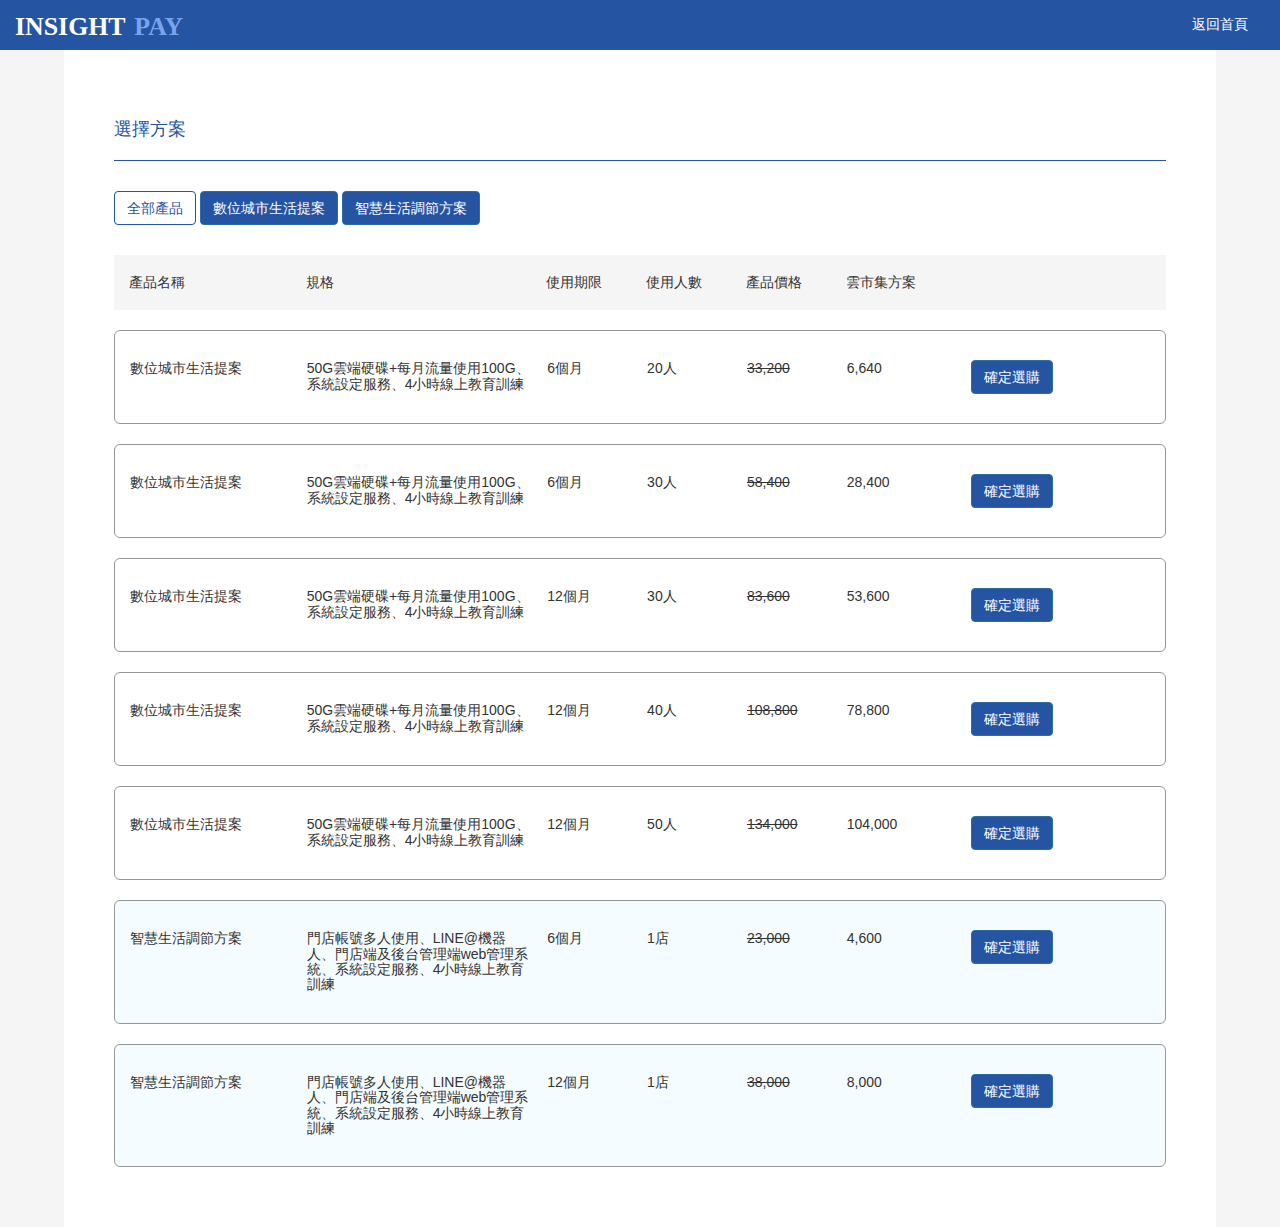
<file: list-1.html>
<!DOCTYPE html> 
<html lang="en">   
 <head>     
  <meta charset="utf-8">     
  <meta http-equiv="X-UA-Compatible" content="IE=edge">     
  <meta name="viewport" content="width=device-width, initial-scale=1">     
  <title>線上結帳</title>     
  <link href="css/bootstrap.min.css" rel="stylesheet">     
  <!--[if lt IE 9]>       
  <script src="https://oss.maxcdn.com/html5shiv/3.7.2/html5shiv.min.js"></script>       
  <script src="https://oss.maxcdn.com/respond/1.4.2/respond.min.js"></script>     
  <![endif]-->   

<style>

.border1{
  border-radius:6px;
  padding:20px 0px;
  margin:20px 0;
  border-width:1px;
  border-style:solid;
  border-color:#979797;
  height:;"
}

.border1 :hover{

}

</style>

 </head>   

 <body style="background-color: #f5f5f5;font-family: sans-serif;font-weight: 200;">     
  
  <nav class="navbar navbar-default" style="position: fixed;width: 100%;z-index: 10;background-color:#2554A3 ;border-radius: 0;border: 0;">

      <ui>
        <a class="navbar-brand" href="list-1.html"><img src="img/logo_LOGO_pay.svg" style="position:absolute;width: 176px;top:8px;"></a>
      </ui>
  
      <ul class="nav" style="position:absolute;right:20px;top:8px">
        <a class="btn btn-primary" href="index.html" role="button" style="background-color: #2554A3;border: none;">返回首頁</a>
      </ul>
  </nav>



      <div class="container" style="background-color: #ffffff;background-size: auto;padding:40px 50px;width: 90%;">

        <div style="color:#2554A3;margin-top: 80px;">
          <h4>選擇方案</h4>
          <hr style="border-color:#2554A3;"></hr>
        </div>

        <div class="hidden-xs hidden-sm" style="margin:30px 0;">
        <button class="btn btn-primary" style="color:#2554A3;background-color: white; border-color: #2554A3;" onclick="location.href='list-1.html'">全部產品</button>
        <button class="btn btn-primary" style="background-color: #2554A3;" onclick="location.href='list-2.html'">數位城市生活提案</button>
        <button class="btn btn-primary" style="background-color: #2554A3;" onclick="location.href='list-3.html'">智慧生活調節方案</button>
        </div>

         <div class="row row－cols－7 hidden-xs hidden-sm" style="background-color:#f5f5f5;padding:10px 0px;margin:20px 0;line-height:35px;" >
          <div class="col-md-2"style="width:15vw;" > 
           <h5> 產品名稱 </h5> 
          </div> 
           <div class="col-md-3" style="width:20vw;margin-left: -1.2vw;"> 
           <h5> 規格 </h5>
          </div> 
           <div class="col-md-1" style="width:9vw;margin-left: -1.2vw;"> 
           <h5> 使用期限 </h5> 
          </div> 
          <div class="col-md-1"  style="width:9vw;margin-left: -1.2vw;"> 
           <h5> 使用人數 </h5>
          </div> 
          <div class="col-md-1"  style="width:9vw;margin-left: -1.2vw;"> 
            <h5> 產品價格 </h5>
           </div> 
           <div class="col-md-1"  style="width:9vw;margin-left: -1.2vw;"> 
            <h5> 雲市集方案 </h5>
           </div> 
         </div>


        <!-- apeiro-1 6個月/20人  -->

        <div class="row border1 row－cols－7 align-items-center hidden-xs hidden-sm" >
          <div class="col-md-2" style="width:15vw;"> 
           <h5> 數位城市生活提案 </h5> 
          </div> 
           <div class="col-md-3" style="width:20vw;margin-left: -1.2vw;"> 
           <h5> 50G雲端硬碟+每月流量使用100G、系統設定服務、4小時線上教育訓練 </h5>
          </div> 
           <div class="col-md-1" style="width:9vw;margin-left: -1.2vw;" > 
           <h5> 6個月 </h5> 
          </div> 
          <div class="col-md-1"  style="width:9vw;margin-left: -1.2vw;"> 
           <h5> 20人 </h5>
          </div> 
          <div class="col-md-1"  style="width:9vw;text-decoration:line-through;margin-left: -1.2vw;"> 
            <h5> 33,200 </h5>
           </div> 
           <div class="col-md-1"  style="width:9vw;margin-left: -1.2vw;"> 
            <h5> 6,640 </h5>
           </div> 
           <div class="col-md-1" style="width:8vw;margin-left:;" > 
            <a href="pay.html" class="btn btn-primary" style="background-color:#2554A3;margin: 1vh;">確定選購</a>
          </div> 
         </div>

        <!-- apeiro-2 6個月/30人  -->

        <div class="row row－cols－7 align-items-center hidden-xs hidden-sm" style="border-radius:6px;padding:20px 0px;margin:20px 0;border-width:1px;border-style:solid;border-color:#979797;height:;" >
          <div class="col-md-2" style="width:15vw;"> 
           <h5> 數位城市生活提案 </h5> 
          </div> 
           <div class="col-md-3" style="width:20vw;margin-left: -1.2vw;"> 
           <h5> 50G雲端硬碟+每月流量使用100G、系統設定服務、4小時線上教育訓練 </h5>
          </div> 
           <div class="col-md-1" style="width:9vw;margin-left: -1.2vw;" > 
           <h5> 6個月 </h5> 
          </div> 
          <div class="col-md-1"  style="width:9vw;margin-left: -1.2vw;"> 
           <h5> 30人 </h5>
          </div> 
          <div class="col-md-1"  style="width:9vw;text-decoration:line-through;margin-left: -1.2vw;"> 
            <h5> 58,400 </h5>
           </div> 
           <div class="col-md-1"  style="width:9vw;margin-left: -1.2vw;"> 
            <h5> 28,400 </h5>
           </div> 
           <div class="col-md-1" style="width:8vw;" > 
            <a href="pay.html" class="btn btn-primary" style="background-color:#2554A3;margin: 1vh;">確定選購</a>
          </div> 
         </div>

        <!-- apeiro-3 12個月/30人  -->

        <div class="row row－cols－7 align-items-center hidden-xs hidden-sm" style="border-radius:6px;padding:20px 0px;margin:20px 0;border-width:1px;border-style:solid;border-color:#979797;height:;" >
          <div class="col-md-2" style="width:15vw;"> 
           <h5> 數位城市生活提案 </h5> 
          </div> 
           <div class="col-md-3" style="width:20vw;margin-left: -1.2vw;"> 
           <h5> 50G雲端硬碟+每月流量使用100G、系統設定服務、4小時線上教育訓練 </h5>
          </div> 
           <div class="col-md-1" style="width:9vw;margin-left: -1.2vw;" > 
           <h5> 12個月 </h5> 
          </div> 
          <div class="col-md-1"  style="width:9vw;margin-left: -1.2vw;"> 
           <h5> 30人 </h5>
          </div> 
          <div class="col-md-1"  style="width:9vw;text-decoration:line-through;margin-left: -1.2vw;"> 
            <h5> 83,600 </h5>
           </div> 
           <div class="col-md-1"  style="width:9vw;margin-left: -1.2vw;"> 
            <h5> 53,600 </h5>
           </div> 
           <div class="col-md-1" style="width:8vw;" > 
            <a href="pay.html" class="btn btn-primary" style="background-color:#2554A3;margin: 1vh;">確定選購</a>
          </div> 
         </div>

        <!-- apeiro-4 12個月/40人  -->

        <div class="row row－cols－7 align-items-center hidden-xs hidden-sm" style="border-radius:6px;padding:20px 0px;margin:20px 0;border-width:1px;border-style:solid;border-color:#979797;height:;" >
          <div class="col-md-2" style="width:15vw;"> 
           <h5> 數位城市生活提案 </h5> 
          </div> 
           <div class="col-md-3" style="width:20vw;margin-left: -1.2vw;"> 
           <h5> 50G雲端硬碟+每月流量使用100G、系統設定服務、4小時線上教育訓練 </h5>
          </div> 
           <div class="col-md-1" style="width:9vw;margin-left: -1.2vw;" > 
           <h5> 12個月 </h5> 
          </div> 
          <div class="col-md-1"  style="width:9vw;margin-left: -1.2vw;"> 
           <h5> 40人 </h5>
          </div> 
          <div class="col-md-1"  style="width:9vw;text-decoration:line-through;margin-left: -1.2vw;"> 
            <h5> 108,800 </h5>
           </div> 
           <div class="col-md-1"  style="width:9vw;margin-left: -1.2vw;"> 
            <h5> 78,800 </h5>
           </div> 
           <div class="col-md-1" style="width:8vw;" > 
            <a href="pay.html" class="btn btn-primary" style="background-color:#2554A3;margin: 1vh;">確定選購</a>
          </div> 
         </div>

        <!-- apeiro-5 12個月/50人  -->

        <div class="row row－cols－7 align-items-center hidden-xs hidden-sm" style="border-radius:6px;padding:20px 0px;margin:20px 0;border-width:1px;border-style:solid;border-color:#979797;height:;" >
          <div class="col-md-2" style="width:15vw;"> 
           <h5> 數位城市生活提案 </h5> 
          </div> 
           <div class="col-md-3" style="width:20vw;margin-left: -1.2vw;"> 
           <h5> 50G雲端硬碟+每月流量使用100G、系統設定服務、4小時線上教育訓練 </h5>
          </div> 
           <div class="col-md-1" style="width:9vw;margin-left: -1.2vw;" > 
           <h5> 12個月 </h5> 
          </div> 
          <div class="col-md-1"  style="width:9vw;margin-left: -1.2vw;"> 
           <h5> 50人 </h5>
          </div> 
          <div class="col-md-1"  style="width:9vw;text-decoration:line-through;margin-left: -1.2vw;"> 
            <h5> 134,000 </h5>
           </div> 
           <div class="col-md-1"  style="width:9vw;margin-left: -1.2vw;"> 
            <h5> 104,000 </h5>
           </div> 
           <div class="col-md-1" style="width:8vw;" > 
            <a href="pay.html" class="btn btn-primary" style="background-color:#2554A3;margin: 1vh;">確定選購</a>
          </div> 
         </div>


          <!-- GK-1 6個月/1店  -->

         <div class="row row－cols－7 align-items-center hidden-xs hidden-sm" style="vertical-align: middle;border-radius:6px;padding:20px 0px;margin:20px 0;border-width:1px;border-style:solid;border-color:#979797;height:;background-color: #F5FCFF;" >
          <div class="col-md-2" style="width:15vw;"> 
           <h5> 智慧生活調節方案 </h5> 
          </div> 
           <div class="col-md-3" style="width:20vw;margin-left: -1.2vw;"> 
           <h5> 門店帳號多人使用、LINE@機器人、門店端及後台管理端web管理系統、系統設定服務、4小時線上教育訓練 </h5>
          </div> 
           <div class="col-md-1" style="width:9vw;margin-left: -1.2vw;" > 
           <h5> 6個月 </h5> 
          </div> 
          <div class="col-md-1"  style="width:9vw;margin-left: -1.2vw;"> 
           <h5> 1店 </h5>
          </div> 
          <div class="col-md-1"  style="width:9vw;text-decoration:line-through;margin-left: -1.2vw;"> 
            <h5> 23,000 </h5>
           </div> 
           <div class="col-md-1"  style="width:9vw;margin-left: -1.2vw;"> 
            <h5> 4,600 </h5>
           </div> 
           <div class="col-md-1"  style="width:8vw;"> 
            <a href="pay.html" class="btn btn-primary" style="background-color:#2554A3;margin: 1vh;">確定選購</a>
          </div> 
         </div>

          <!-- GK-2 12個月/1店  -->

          <div class="row row－cols－7 align-items-center hidden-xs hidden-sm" style="border-radius:6px;padding:20px 0px;margin:20px 0;border-width:1px;border-style:solid;border-color:#979797;height:;background-color: #F5FCFF;" >
            <div class="col-md-2" style="width:15vw;"> 
             <h5> 智慧生活調節方案 </h5> 
            </div> 
             <div class="col-md-3" style="width:20vw;margin-left: -1.2vw;"> 
             <h5> 門店帳號多人使用、LINE@機器人、門店端及後台管理端web管理系統、系統設定服務、4小時線上教育訓練 </h5>
            </div> 
             <div class="col-md-1" style="width:9vw;margin-left: -1.2vw;" > 
             <h5> 12個月 </h5> 
            </div> 
            <div class="col-md-1"  style="width:9vw;margin-left: -1.2vw;"> 
             <h5> 1店 </h5>
            </div> 
            <div class="col-md-1"  style="width:9vw;text-decoration:line-through;margin-left: -1.2vw;"> 
              <h5> 38,000 </h5>
             </div> 
             <div class="col-md-1"  style="width:9vw;margin-left: -1.2vw;"> 
              <h5> 8,000 </h5>
             </div> 
             <div class="col-md-1"  style="width:8vw;"> 
              <a href="pay.html" class="btn btn-primary" style="background-color:#2554A3;margin: 1vh;">確定選購</a>
             </div> 
           </div>

         <div class="visible-xs visible-sm" style="">

          <div class="btn-group mb-3" style="margin-bottom:3vh;">
            <button type="button" class="btn btn-danger dropdown-toggle" data-toggle="dropdown" aria-haspopup="true" aria-expanded="false">
              全部產品<img src="img/expand_more_black_24dp.svg">
            </button>


            <div class="dropdown-menu" style="padding: 20px;width: 300px;">
              <a class="dropdown-item" href="list-1.html" style="text-decoration: none;">全部產品</a>
              <hr>
              <a class="dropdown-item" href="list-2.html" style="text-decoration: none;">數位城市生活提案</a>
              <hr>
              <a class="dropdown-item" href="list-3.html" style="text-decoration: none;">智慧生活調節方案</a>
              <div class="dropdown-divider"></div>
            </div>
          </div>

          <!-- apeiro-1 6個月/20人  -->

          <div class="card justify-content-end" style=";text-align: center;width: 100%;border-color: #979797;padding: 20px;border-width:1px;border-style:solid;border-radius:6px;">
            <div class="card-body">
              <h4 class="card-title">數位城市生活提案-<p></p>6個月/20人</h4>
              <p class="card-text"><small>50G雲端硬碟+每月流量使用100G、系統設定服務、4小時線上教育訓練</small></p>
              <p class="card-text" style="text-decoration:line-through;">NT 33,200元</p>
              <p class="card-text"><h4>NT 6,640元</h4></p>
              <a href="pay.html" class="btn btn-primary" style="background-color:#2554A3;margin: 1vh;">確定選購</a>
            </div>
          </div>

          <!-- apeiro-2 6個月/30人  -->

          <div class="card justify-content-end" style="margin:2vh 0;text-align: center;width: 100%;border-color: #979797;padding: 20px;border-width:1px;border-style:solid;border-radius:6px;">
            <div class="card-body">
              <h4 class="card-title">數位城市生活提案-<p></p>6個月/30人</h4>
              <p class="card-text"><small>50G雲端硬碟+每月流量使用100G、系統設定服務、4小時線上教育訓練</small></p>
              <p class="card-text" style="text-decoration:line-through;">NT 58,400元</p>
              <p class="card-text"><h4>NT 28,400元</h4></p>
              <a href="pay.html" class="btn btn-primary" style="background-color:#2554A3;margin: 1vh;">確定選購</a>
            </div>
          </div>

          <!-- apeiro-3 12個月/30人  -->

          <div class="card justify-content-end" style="margin:2vh 0;text-align: center;width: 100%;border-color: #979797;padding: 20px;border-width:1px;border-style:solid;border-radius:6px;">
            <div class="card-body">
              <h4 class="card-title">數位城市生活提案-<p></p>12個月/30人</h4>
              <p class="card-text"><small>50G雲端硬碟+每月流量使用100G、系統設定服務、4小時線上教育訓練</small></p>
              <p class="card-text" style="text-decoration:line-through;">NT 83,600元</p>
              <p class="card-text"><h4>NT 53,600元</h4></p>
              <a href="pay.html" class="btn btn-primary" style="background-color:#2554A3;margin: 1vh;">確定選購</a>
            </div>
          </div>

          <!-- apeiro-4 6個月/40人  -->

          <div class="card justify-content-end" style="margin:2vh 0;text-align: center;width: 100%;border-color: #979797;padding: 20px;border-width:1px;border-style:solid;border-radius:6px;">
            <div class="card-body">
              <h4 class="card-title">數位城市生活提案-<p></p>12個月/40人</h4>
              <p class="card-text"><small>50G雲端硬碟+每月流量使用100G、系統設定服務、4小時線上教育訓練</small></p>
              <p class="card-text" style="text-decoration:line-through;">NT 108,800元</p>
              <p class="card-text"><h4>NT 78,800元</h4></p>
              <a href="pay.html" class="btn btn-primary" style="background-color:#2554A3;margin: 1vh;">確定選購</a>
            </div>
          </div>

          <!-- apeiro-5 6個月/40人  -->

          <div class="card justify-content-end" style="margin:2vh 0;text-align: center;width: 100%;border-color: #979797;padding: 20px;border-width:1px;border-style:solid;border-radius:6px;">
            <div class="card-body">
              <h4 class="card-title">數位城市生活提案-<p></p>12個月/40人</h4>
              <p class="card-text"><small>50G雲端硬碟+每月流量使用100G、系統設定服務、4小時線上教育訓練</small></p>
              <p class="card-text" style="text-decoration:line-through;">NT 134,000元</p>
              <p class="card-text"><h4>NT 104,000元</h4></p>
              <a href="pay.html" class="btn btn-primary" style="background-color:#2554A3;margin: 1vh;">確定選購</a>
            </div>
          </div>

          <!-- GK-1 6個月/1店  -->

          <div class="card justify-content-end" style="margin:2vh 0;text-align: center;width: 100%;border-color: #979797;padding: 20px;border-width:1px;border-style:solid;border-radius:6px;background-color: #F5FCFF;">
            <div class="card-body">
              <h4 class="card-title">智慧生活調節方案-<p></p>1店/6個月</h4>
              <p class="card-text"><small>50G雲端硬碟+每月流量使用100G、系統設定服務、4小時線上教育訓練</small></p>
              <p class="card-text" style="text-decoration:line-through;">NT 23,000元</p>
              <p class="card-text"><h4>NT 4,600元</h4></p>
              <a href="pay.html" class="btn btn-primary" style="background-color:#2554A3;margin: 1vh;">確定選購</a>
            </div>
          </div>

          <!-- GK-2 12個月/1店  -->

          <div class="card justify-content-end" style="margin:2vh 0;text-align: center;width: 100%;border-color: #979797;padding: 20px;border-width:1px;border-style:solid;border-radius:6px;background-color: #F5FCFF;">
            <div class="card-body">
              <h4 class="card-title">智慧生活調節方案-<p></p>1店/12個月</h4>
              <p class="card-text"><small>50G雲端硬碟+每月流量使用100G、系統設定服務、4小時線上教育訓練</small></p>
              <p class="card-text" style="text-decoration:line-through;">NT 38,000元</p>
              <p class="card-text"><h4>NT 8,000元</h4></p>
              <a href="pay.html" class="btn btn-primary" style="background-color:#2554A3;margin: 1vh;">確定選購</a>
            </div>
          </div>
          
         </div>

        </div>
        </div>




     
                    




  


  <script src="https://ajax.googleapis.com/ajax/libs/jquery/1.11.3/jquery.min.js"></script>     
  <script src="js/bootstrap.min.js"></script>   
 </body> 
</html>
</file>
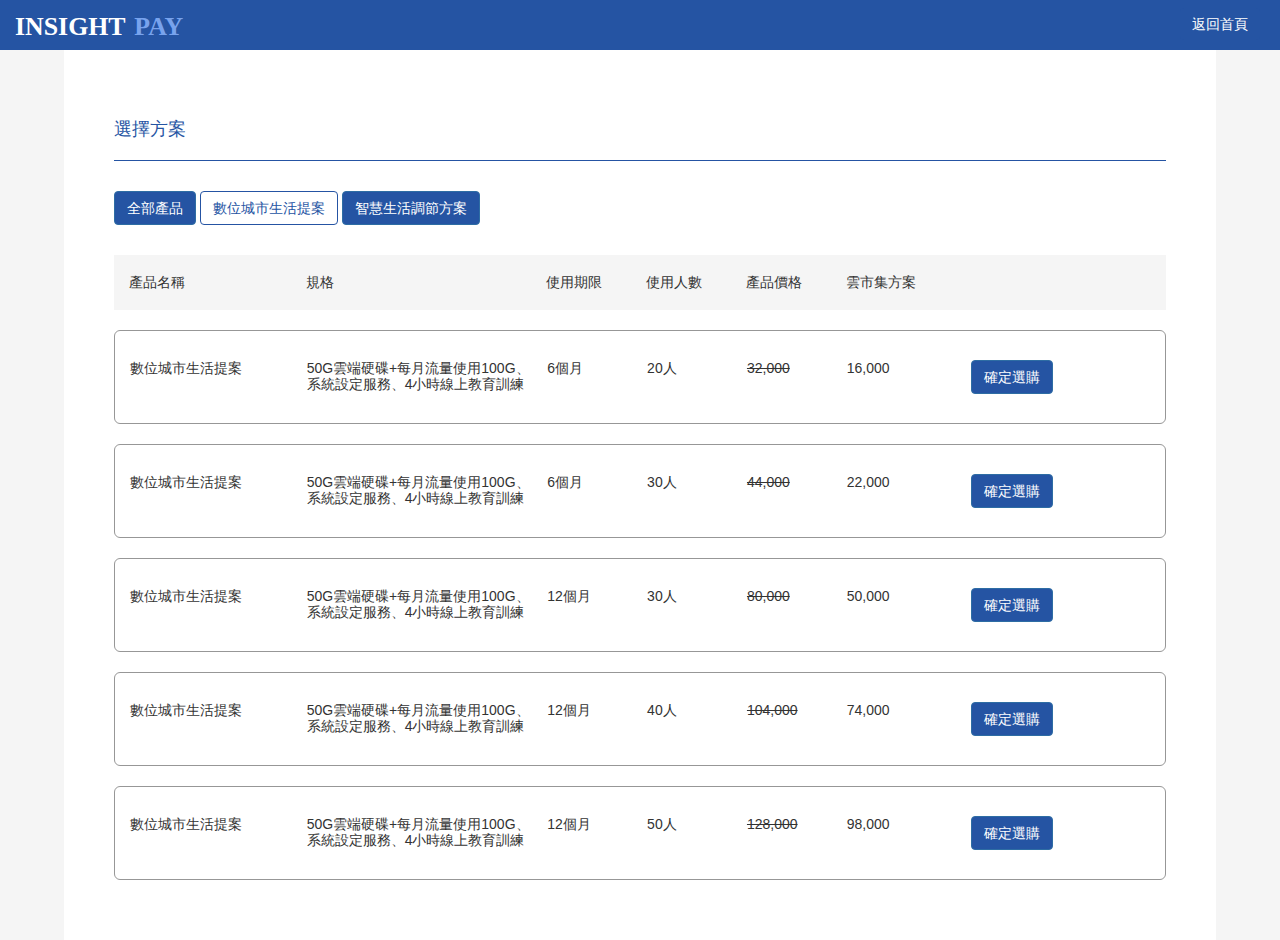
<file: list-2.html>
<!DOCTYPE html> 
<html lang="en">   
 <head>     
  <meta charset="utf-8">     
  <meta http-equiv="X-UA-Compatible" content="IE=edge">     
  <meta name="viewport" content="width=device-width, initial-scale=1">     
  <title>AiBI線上結帳</title>     
  <link href="css/bootstrap.min.css" rel="stylesheet">     
  <!--[if lt IE 9]>       
  <script src="https://oss.maxcdn.com/html5shiv/3.7.2/html5shiv.min.js"></script>       
  <script src="https://oss.maxcdn.com/respond/1.4.2/respond.min.js"></script>     
  <![endif]-->   

 </head>   

 <body style="background-color: #f5f5f5;font-family: sans-serif;font-weight: 200;">     
  
  <nav class="navbar navbar-default" style="position: fixed;width: 100%;z-index: 10;background-color:#2554A3 ;border-radius: 0;border: 0;">

    <ui>
      <a class="navbar-brand" href="list-1.html"><img src="img/logo_LOGO_pay.svg" style="position:absolute;width: 176px;top:8px;"></a>
    </ui>

    <ul class="nav" style="position:absolute;right:20px;top:8px">
      <a class="btn btn-primary" href="index.html" role="button" style="background-color: #2554A3;border: none;">返回首頁</a>
    </ul>
</nav>



      <div class="container" style="background-color: #ffffff;background-size: auto;padding:40px 50px;width: 90%;">

        <div style="color:#2554A3;margin-top: 80px;">
          <h4>選擇方案</h4>
          <hr style="border-color:#2554A3;"></hr>
        </div>

        <div class="hidden-xs hidden-sm" style="margin:30px 0;">
          <button class="btn btn-primary" style="background-color: #2554A3;" onclick="location.href='list-1.html'">全部產品</button>
          <button class="btn btn btn-primary" style="color:#2554A3;background-color: white; border-color: #2554A3;" onclick="location.href='list-2.html'">數位城市生活提案</button>
          <button class="btn btn-primary" style="background-color: #2554A3;" onclick="location.href='list-3.html'">智慧生活調節方案</button>
          </div>
  
         <div class="row row－cols－7 hidden-xs hidden-sm" style="background-color:#f5f5f5;padding:10px 0px;margin:20px 0;line-height:35px;" >
          <div class="col-md-2"style="width:15vw;" > 
           <h5> 產品名稱 </h5> 
          </div> 
           <div class="col-md-3" style="width:20vw;margin-left: -1.2vw;"> 
           <h5> 規格 </h5>
          </div> 
           <div class="col-md-1" style="width:9vw;margin-left: -1.2vw;"> 
           <h5> 使用期限 </h5> 
          </div> 
          <div class="col-md-1"  style="width:9vw;margin-left: -1.2vw;"> 
           <h5> 使用人數 </h5>
          </div> 
          <div class="col-md-1"  style="width:9vw;margin-left: -1.2vw;"> 
            <h5> 產品價格 </h5>
           </div> 
           <div class="col-md-1"  style="width:9vw;margin-left: -1.2vw;"> 
            <h5> 雲市集方案 </h5>
           </div> 
         </div>


        <!-- apeiro-1 6個月/20人  -->

        <div class="row row－cols－7 align-items-center hidden-xs hidden-sm" style="border-radius:6px;padding:20px 0px;margin:20px 0;border-width:1px;border-style:solid;border-color:#979797;height:;" >
          <div class="col-md-2" style="width:15vw;"> 
           <h5> 數位城市生活提案 </h5> 
          </div> 
           <div class="col-md-3" style="width:20vw;margin-left: -1.2vw;"> 
           <h5> 50G雲端硬碟+每月流量使用100G、系統設定服務、4小時線上教育訓練 </h5>
          </div> 
           <div class="col-md-1" style="width:9vw;margin-left: -1.2vw;" > 
           <h5> 6個月 </h5> 
          </div> 
          <div class="col-md-1"  style="width:9vw;margin-left: -1.2vw;"> 
           <h5> 20人 </h5>
          </div> 
          <div class="col-md-1"  style="width:9vw;text-decoration:line-through;margin-left: -1.2vw;"> 
            <h5> 32,000 </h5>
           </div> 
           <div class="col-md-1"  style="width:9vw;margin-left: -1.2vw;"> 
            <h5> 16,000 </h5>
           </div> 
           <div class="col-md-1" style="width:8vw;margin-left:;" > 
            <a href="pay.html" class="btn btn-primary" style="background-color:#2554A3; margin: 1vh;">確定選購</a>
          </div> 
         </div>

        <!-- apeiro-2 6個月/30人  -->

        <div class="row row－cols－7 align-items-center hidden-xs hidden-sm" style="border-radius:6px;padding:20px 0px;margin:20px 0;border-width:1px;border-style:solid;border-color:#979797;height:;" >
          <div class="col-md-2" style="width:15vw;">
           <h5> 數位城市生活提案 </h5> 
          </div> 
           <div class="col-md-3" style="width:20vw;margin-left: -1.2vw;"> 
           <h5> 50G雲端硬碟+每月流量使用100G、系統設定服務、4小時線上教育訓練 </h5>
          </div> 
           <div class="col-md-1" style="width:9vw;margin-left: -1.2vw;" > 
           <h5> 6個月 </h5> 
          </div> 
          <div class="col-md-1"  style="width:9vw;margin-left: -1.2vw;"> 
           <h5> 30人 </h5>
          </div> 
          <div class="col-md-1"  style="width:9vw;text-decoration:line-through;margin-left: -1.2vw;"> 
            <h5> 44,000 </h5>
           </div> 
           <div class="col-md-1"  style="width:9vw;margin-left: -1.2vw;"> 
            <h5> 22,000 </h5>
           </div> 
           <div class="col-md-1" style="width:8vw;" > 
            <a href="pay.html" class="btn btn-primary" style="background-color:#2554A3;margin: 1vh;">確定選購</a>
          </div> 
         </div>

        <!-- apeiro-3 12個月/30人  -->

        <div class="row row－cols－7 align-items-center hidden-xs hidden-sm" style="border-radius:6px;padding:20px 0px;margin:20px 0;border-width:1px;border-style:solid;border-color:#979797;height:;" >
          <div class="col-md-2" style="width:15vw;"> 
           <h5> 數位城市生活提案 </h5> 
          </div> 
           <div class="col-md-3" style="width:20vw;margin-left: -1.2vw;"> 
           <h5> 50G雲端硬碟+每月流量使用100G、系統設定服務、4小時線上教育訓練 </h5>
          </div> 
           <div class="col-md-1" style="width:9vw;margin-left: -1.2vw;" > 
           <h5> 12個月 </h5> 
          </div> 
          <div class="col-md-1"  style="width:9vw;margin-left: -1.2vw;"> 
           <h5> 30人 </h5>
          </div> 
          <div class="col-md-1"  style="width:9vw;text-decoration:line-through;margin-left: -1.2vw;"> 
            <h5> 80,000 </h5>
           </div> 
           <div class="col-md-1"  style="width:9vw;margin-left: -1.2vw;"> 
            <h5> 50,000 </h5>
           </div> 
           <div class="col-md-1" style="width:8vw;" > 
            <a href="pay.html" class="btn btn-primary" style="background-color:#2554A3;margin: 1vh;">確定選購</a>
          </div> 
         </div>

        <!-- apeiro-4 12個月/40人  -->

        <div class="row row－cols－7 align-items-center hidden-xs hidden-sm" style="border-radius:6px;padding:20px 0px;margin:20px 0;border-width:1px;border-style:solid;border-color:#979797;height:;" >
          <div class="col-md-2" style="width:15vw;"> 
           <h5> 數位城市生活提案 </h5> 
          </div> 
           <div class="col-md-3" style="width:20vw;margin-left: -1.2vw;"> 
           <h5> 50G雲端硬碟+每月流量使用100G、系統設定服務、4小時線上教育訓練 </h5>
          </div> 
           <div class="col-md-1" style="width:9vw;margin-left: -1.2vw;" > 
           <h5> 12個月 </h5> 
          </div> 
          <div class="col-md-1"  style="width:9vw;margin-left: -1.2vw;"> 
           <h5> 40人 </h5>
          </div> 
          <div class="col-md-1"  style="width:9vw;text-decoration:line-through;margin-left: -1.2vw;"> 
            <h5> 104,000 </h5>
           </div> 
           <div class="col-md-1"  style="width:9vw;margin-left: -1.2vw;"> 
            <h5> 74,000 </h5>
           </div> 
           <div class="col-md-1" style="width:8vw;" > 
            <a href="pay.html" class="btn btn-primary" style="background-color:#2554A3;margin: 1vh;">確定選購</a>
          </div> 
         </div>

        <!-- apeiro-5 12個月/50人  -->

        <div class="row row－cols－7 align-items-center hidden-xs hidden-sm" style="border-radius:6px;padding:20px 0px;margin:20px 0;border-width:1px;border-style:solid;border-color:#979797;height:;" >
          <div class="col-md-2" style="width:15vw;"> 
           <h5> 數位城市生活提案 </h5> 
          </div> 
           <div class="col-md-3" style="width:20vw;margin-left: -1.2vw;"> 
           <h5> 50G雲端硬碟+每月流量使用100G、系統設定服務、4小時線上教育訓練 </h5>
          </div> 
           <div class="col-md-1" style="width:9vw;margin-left: -1.2vw;" > 
           <h5> 12個月 </h5> 
          </div> 
          <div class="col-md-1"  style="width:9vw;margin-left: -1.2vw;"> 
           <h5> 50人 </h5>
          </div> 
          <div class="col-md-1"  style="width:9vw;text-decoration:line-through;margin-left: -1.2vw;"> 
            <h5> 128,000 </h5>
           </div> 
           <div class="col-md-1"  style="width:9vw;margin-left: -1.2vw;"> 
            <h5> 98,000 </h5>
           </div> 
           <div class="col-md-1" style="width:8vw;" > 
            <a href="pay.html" class="btn btn-primary" style="background-color:#2554A3;margin: 1vh;">確定選購</a>
          </div> 
         </div>  
  

         <div class="visible-xs visible-sm" style="">

          <div class="btn-group mb-3" style="margin-bottom:3vh;">
            <button type="button" class="btn btn-danger dropdown-toggle" data-toggle="dropdown" aria-haspopup="true" aria-expanded="false">
              全部產品<img src="img/expand_more_black_24dp.svg">
            </button>


            <div class="dropdown-menu" style="padding: 20px;width: 300px;">
              <a class="dropdown-item" href="list-1.html" style="text-decoration: none;">全部產品</a>
              <hr>
              <a class="dropdown-item" href="list-2.html" style="text-decoration: none;">數位城市生活提案</a>
              <hr>
              <a class="dropdown-item" href="list-3.html" style="text-decoration: none;">智慧生活調節方案</a>
              <div class="dropdown-divider"></div>
            </div>
          </div>

          <!-- apeiro-1 6個月/20人  -->

          <div class="card justify-content-end" style=";text-align: center;width: 100%;border-color: #979797;padding: 20px;border-width:1px;border-style:solid;border-radius:6px;">
            <div class="card-body">
              <h4 class="card-title">數位城市生活提案-<p></p>6個月/20人</h4>
              <p class="card-text"><small>50G雲端硬碟+每月流量使用100G、系統設定服務、4小時線上教育訓練</small></p>
              <p class="card-text" style="text-decoration:line-through;">NT 32,000元</p>
              <p class="card-text"><h4>NT 16,000元</h4></p>
              <a href="pay.html" class="btn btn-primary" style="background-color:#2554A3;margin: 1vh;">確定選購</a>
            </div>
          </div>

          <!-- apeiro-2 6個月/30人  -->

          <div class="card justify-content-end" style="margin:2vh 0;text-align: center;width: 100%;border-color: #979797;padding: 20px;border-width:1px;border-style:solid;border-radius:6px;">
            <div class="card-body">
              <h4 class="card-title">數位城市生活提案-<p></p>6個月/30人</h4>
              <p class="card-text"><small>50G雲端硬碟+每月流量使用100G、系統設定服務、4小時線上教育訓練</small></p>
              <p class="card-text" style="text-decoration:line-through;">NT 44,000元</p>
              <p class="card-text"><h4>NT 22,000元</h4></p>
              <a href="pay.html" class="btn btn-primary" style="background-color:#2554A3;margin: 1vh;">確定選購</a>
            </div>
          </div>

          <!-- apeiro-3 12個月/30人  -->

          <div class="card justify-content-end" style="margin:2vh 0;text-align: center;width: 100%;border-color: #979797;padding: 20px;border-width:1px;border-style:solid;border-radius:6px;">
            <div class="card-body">
              <h4 class="card-title">數位城市生活提案-<p></p>12個月/30人</h4>
              <p class="card-text"><small>50G雲端硬碟+每月流量使用100G、系統設定服務、4小時線上教育訓練</small></p>
              <p class="card-text" style="text-decoration:line-through;">NT 80,000元</p>
              <p class="card-text"><h4>NT 50,000元</h4></p>
              <a href="pay.html" class="btn btn-primary" style="background-color:#2554A3;margin: 1vh;">確定選購</a>
            </div>
          </div>

          <!-- apeiro-4 6個月/40人  -->

          <div class="card justify-content-end" style="margin:2vh 0;text-align: center;width: 100%;border-color: #979797;padding: 20px;border-width:1px;border-style:solid;border-radius:6px;">
            <div class="card-body">
              <h4 class="card-title">數位城市生活提案-<p></p>12個月/40人</h4>
              <p class="card-text"><small>50G雲端硬碟+每月流量使用100G、系統設定服務、4小時線上教育訓練</small></p>
              <p class="card-text" style="text-decoration:line-through;">NT 104,000元</p>
              <p class="card-text"><h4>NT 74,000元</h4></p>
              <a href="pay.html" class="btn btn-primary" style="background-color:#2554A3;margin: 1vh;">確定選購</a>
            </div>
          </div>

          <!-- apeiro-5 6個月/40人  -->

          <div class="card justify-content-end" style="margin:2vh 0;text-align: center;width: 100%;border-color: #979797;padding: 20px;border-width:1px;border-style:solid;border-radius:6px;">
            <div class="card-body">
              <h4 class="card-title">數位城市生活提案-<p></p>12個月/40人</h4>
              <p class="card-text"><small>50G雲端硬碟+每月流量使用100G、系統設定服務、4小時線上教育訓練</small></p>
              <p class="card-text" style="text-decoration:line-through;">NT 128,000元</p>
              <p class="card-text"><h4>NT 98,000元</h4></p>
              <a href="pay.html" class="btn btn-primary" style="background-color:#2554A3;margin: 1vh;">確定選購</a>
            </div>
          </div>
          
         </div>

        </div>
        </div>




     
                    




  


  <script src="https://ajax.googleapis.com/ajax/libs/jquery/1.11.3/jquery.min.js"></script>     
  <script src="js/bootstrap.min.js"></script>   
 </body> 
</html>
</file>
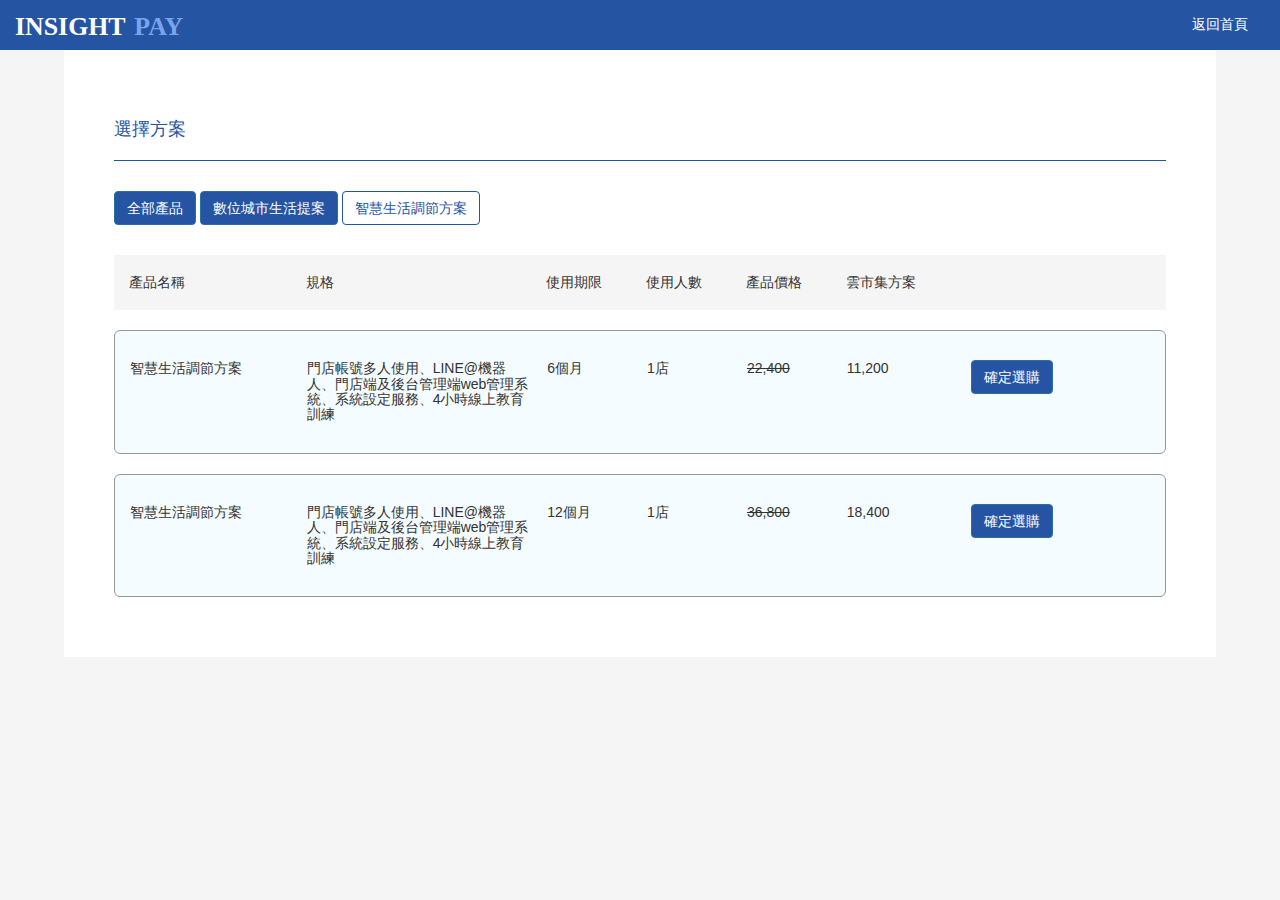
<file: list-3.html>
<!DOCTYPE html> 
<html lang="en">   
 <head>     
  <meta charset="utf-8">     
  <meta http-equiv="X-UA-Compatible" content="IE=edge">     
  <meta name="viewport" content="width=device-width, initial-scale=1">     
  <title>AiBI線上結帳</title>     
  <link href="css/bootstrap.min.css" rel="stylesheet">     
  <!--[if lt IE 9]>       
  <script src="https://oss.maxcdn.com/html5shiv/3.7.2/html5shiv.min.js"></script>       
  <script src="https://oss.maxcdn.com/respond/1.4.2/respond.min.js"></script>     
  <![endif]-->   

 </head>   

 <body style="background-color: #f5f5f5;font-family: sans-serif;font-weight: 200;">     
  
  <nav class="navbar navbar-default" style="position: fixed;width: 100%;z-index: 10;background-color:#2554A3 ;border-radius: 0;border: 0;">

    <ui>
      <a class="navbar-brand" href="list-1.html"><img src="img/logo_LOGO_pay.svg" style="position:absolute;width: 176px;top:8px;"></a>
    </ui>

    <ul class="nav" style="position:absolute;right:20px;top:8px">
      <a class="btn btn-primary" href="index.html" role="button" style="background-color: #2554A3;border: none;">返回首頁</a>
    </ul>
</nav>



      <div class="container" style="background-color: #ffffff;background-size: auto;padding:40px 50px;width: 90%;">

        <div style="color:#2554A3;margin-top: 80px;">
          <h4>選擇方案</h4>
          <hr style="border-color:#2554A3;"></hr>
        </div>

        <div class="hidden-xs hidden-sm" style="margin:30px 0;">
        <button class="btn btn-primary" style="background-color: #2554A3;" onclick="location.href='list-1.html'">全部產品</a></button>
        <button class="btn btn-primary" style="background-color: #2554A3;" onclick="location.href='list-2.html'">數位城市生活提案</button>
        <button class="btn btn-primary" class="btn btn btn-primary" style="color:#2554A3;background-color: white; border-color: #2554A3;" onclick="location.href='list-3.html'">智慧生活調節方案</button>
        </div>

         <div class="row row－cols－7 hidden-xs hidden-sm" style="background-color:#f5f5f5;padding:10px 0px;margin:20px 0;line-height:35px;" >
          <div class="col-md-2"style="width:15vw;" > 
           <h5> 產品名稱 </h5> 
          </div> 
           <div class="col-md-3" style="width:20vw;margin-left: -1.2vw;"> 
           <h5> 規格 </h5>
          </div> 
           <div class="col-md-1" style="width:9vw;margin-left: -1.2vw;"> 
           <h5> 使用期限 </h5> 
          </div> 
          <div class="col-md-1"  style="width:9vw;margin-left: -1.2vw;"> 
           <h5> 使用人數 </h5>
          </div> 
          <div class="col-md-1"  style="width:9vw;margin-left: -1.2vw;"> 
            <h5> 產品價格 </h5>
           </div> 
           <div class="col-md-1"  style="width:9vw;margin-left: -1.2vw;"> 
            <h5> 雲市集方案 </h5>
           </div> 
         </div>


          <!-- GK-1 6個月/1店  -->

         <div class="row row－cols－7 align-items-center hidden-xs hidden-sm" style="vertical-align: middle;border-radius:6px;padding:20px 0px;margin:20px 0;border-width:1px;border-style:solid;border-color:#979797;height:;background-color: #F5FCFF;" >
          <div class="col-md-2" style="width:15vw;"> 
           <h5> 智慧生活調節方案 </h5> 
          </div> 
           <div class="col-md-3" style="width:20vw;margin-left: -1.2vw;"> 
           <h5> 門店帳號多人使用、LINE@機器人、門店端及後台管理端web管理系統、系統設定服務、4小時線上教育訓練 </h5>
          </div> 
           <div class="col-md-1" style="width:9vw;margin-left: -1.2vw;" > 
           <h5> 6個月 </h5> 
          </div> 
          <div class="col-md-1"  style="width:9vw;margin-left: -1.2vw;"> 
           <h5> 1店 </h5>
          </div> 
          <div class="col-md-1"  style="width:9vw;text-decoration:line-through;margin-left: -1.2vw;"> 
            <h5> 22,400 </h5>
           </div> 
           <div class="col-md-1"  style="width:9vw;margin-left: -1.2vw;"> 
            <h5> 11,200 </h5>
           </div> 
           <div class="col-md-1"  style="width:8vw;"> 
            <a href="pay.html" class="btn btn-primary" style="background-color:#2554A3;margin: 1vh;">確定選購</a>
          </div> 
         </div>

          <!-- GK-2 12個月/1店  -->

          <div class="row row－cols－7 align-items-center hidden-xs hidden-sm" style="border-radius:6px;padding:20px 0px;margin:20px 0;border-width:1px;border-style:solid;border-color:#979797;height:;background-color: #F5FCFF;" >
            <div class="col-md-2" style="width:15vw;"> 
             <h5> 智慧生活調節方案 </h5> 
            </div> 
             <div class="col-md-3" style="width:20vw;margin-left: -1.2vw;"> 
             <h5> 門店帳號多人使用、LINE@機器人、門店端及後台管理端web管理系統、系統設定服務、4小時線上教育訓練 </h5>
            </div> 
             <div class="col-md-1" style="width:9vw;margin-left: -1.2vw;" > 
             <h5> 12個月 </h5> 
            </div> 
            <div class="col-md-1"  style="width:9vw;margin-left: -1.2vw;"> 
             <h5> 1店 </h5>
            </div> 
            <div class="col-md-1"  style="width:9vw;text-decoration:line-through;margin-left: -1.2vw;"> 
              <h5> 36,800 </h5>
             </div> 
             <div class="col-md-1"  style="width:9vw;margin-left: -1.2vw;"> 
              <h5> 18,400 </h5>
             </div> 
             <div class="col-md-1"  style="width:8vw;"> 
              <a href="pay.html" class="btn btn-primary" style="background-color:#2554A3;margin: 1vh;">確定選購</a>
             </div> 
           </div>
  
  

         <div class="visible-xs visible-sm" style="">

          <div class="btn-group mb-3" style="margin-bottom:3vh;">
            <button type="button" class="btn btn-danger dropdown-toggle" data-toggle="dropdown" aria-haspopup="true" aria-expanded="false">
              全部產品<img src="img/expand_more_black_24dp.svg">
            </button>


            <div class="dropdown-menu" style="padding: 20px;width: 300px;">
              <a class="dropdown-item" href="list-1.html" style="text-decoration: none;">全部產品</a>
              <hr>
              <a class="dropdown-item" href="list-2.html" style="text-decoration: none;">數位城市生活提案</a>
              <hr>
              <a class="dropdown-item" href="list-3.html" style="text-decoration: none;">智慧生活調節方案</a>
              <div class="dropdown-divider"></div>
            </div>
          </div>


          <!-- GK-1 6個月/1店  -->

          <div class="card justify-content-end" style="margin:;text-align: center;width: 100%;border-color: #979797;padding: 20px;border-width:1px;border-style:solid;border-radius:6px;background-color: #F5FCFF;">
            <div class="card-body">
              <h4 class="card-title">智慧生活調節方案-<p></p>1店/6個月</h4>
              <p class="card-text"><small>50G雲端硬碟+每月流量使用100G、系統設定服務、4小時線上教育訓練</small></p>
              <p class="card-text" style="text-decoration:line-through;">NT 22,400元</p>
              <p class="card-text"><h4>NT 11,200元</h4></p>
              <a href="pay.html" class="btn btn-primary" style="background-color:#2554A3;margin: 1vh;">確定選購</a>
            </div>
          </div>

          <!-- GK-2 12個月/1店  -->

          <div class="card justify-content-end" style="margin:2vh 0;text-align: center;width: 100%;border-color: #979797;padding: 20px;border-width:1px;border-style:solid;border-radius:6px;background-color: #F5FCFF;">
            <div class="card-body">
              <h4 class="card-title">智慧生活調節方案-<p></p>1店/12個月</h4>
              <p class="card-text"><small>50G雲端硬碟+每月流量使用100G、系統設定服務、4小時線上教育訓練</small></p>
              <p class="card-text" style="text-decoration:line-through;">NT 36,800元</p>
              <p class="card-text"><h4>NT 18,400元</h4></p>
              <a href="pay.html" class="btn btn-primary" style="background-color:#2554A3;margin: 1vh;">確定選購</a>
            </div>
          </div>
          
         </div>

        </div>
        </div>




     
                    




  


  <script src="https://ajax.googleapis.com/ajax/libs/jquery/1.11.3/jquery.min.js"></script>     
  <script src="js/bootstrap.min.js"></script>   
 </body> 
</html>
</file>
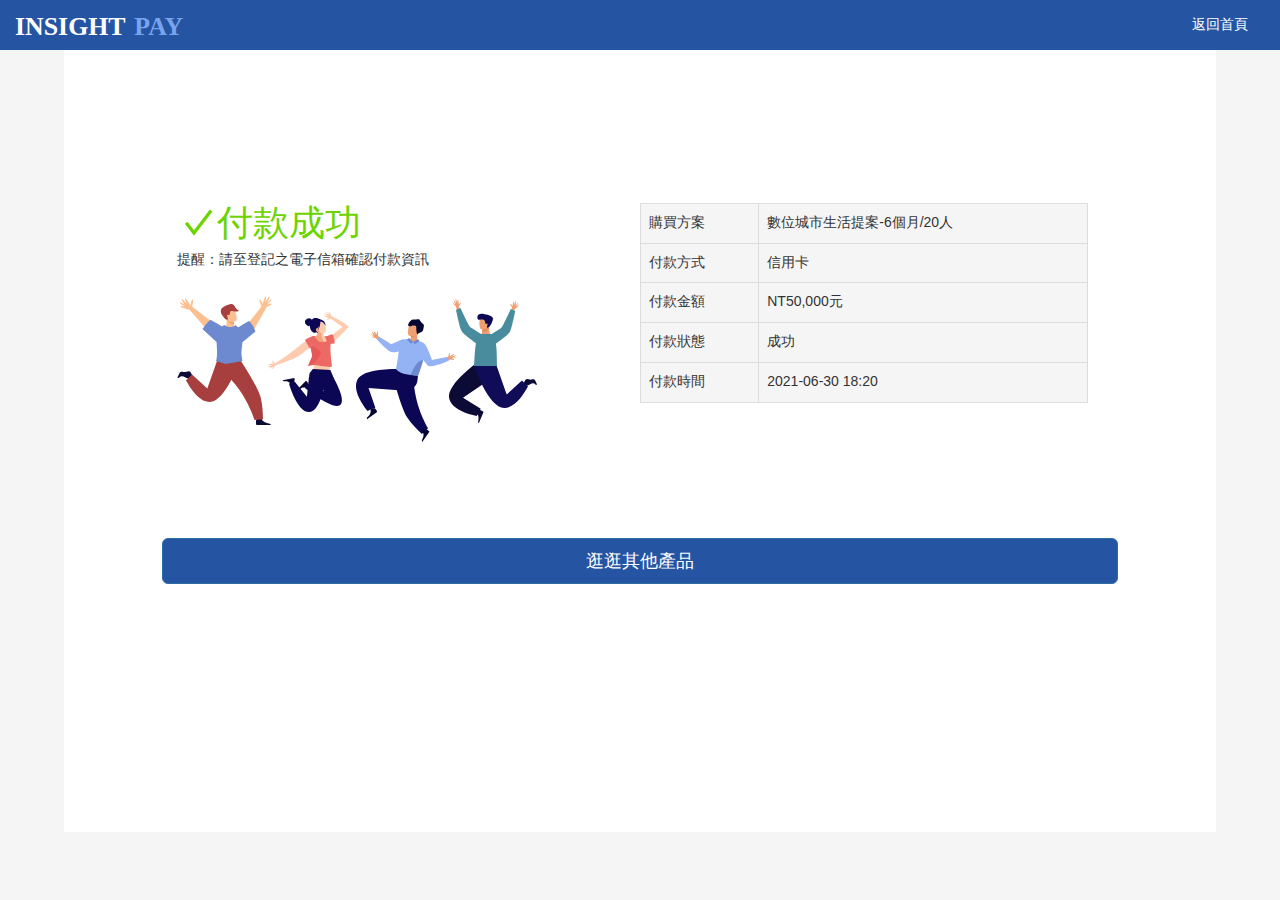
<file: result-1.html>
<!DOCTYPE html> 
<html lang="en">   
 <head>     
  <meta charset="utf-8">     
  <meta http-equiv="X-UA-Compatible" content="IE=edge">     
  <meta name="viewport" content="width=device-width, initial-scale=1">     
  <title>Insightpay線上結帳</title>     
  <link href="css/bootstrap.min.css" rel="stylesheet">     
  <!--[if lt IE 9]>       
  <script src="https://oss.maxcdn.com/html5shiv/3.7.2/html5shiv.min.js"></script>       
  <script src="https://oss.maxcdn.com/respond/1.4.2/respond.min.js"></script>     
  <![endif]-->   


 </head>   
 <body style="background-color: #f5f5f5;font-family: sans-serif;font-weight: 200;height:80px;">     
  
  <nav class="navbar navbar-default" style="position: fixed;width: 100%;z-index: 10;background-color:#2554A3 ;border-radius: 0;border: 0;">

    <ui>
      <a class="navbar-brand" href="list-1.html"><img src="img/logo_LOGO_pay.svg" style="position:absolute;width: 176px;top:8px;"></a>
    </ui>

    <ul class="nav" style="position:absolute;right:20px;top:8px">
      <a class="btn btn-primary" href="index.html" role="button" style="background-color: #2554A3;border: none;">返回首頁</a>
    </ul>
</nav>

      <div class="container hidden-xs hidden-sm" style="font-weight: 400;background-color: #ffffff; background-size: auto;margin-top: 0px;padding:40px 60px;width: 90%;">

          <div class="row" style="margin:1vw 3vw;width:;">
            <div class="col-12 col-md-6" >
              
              <div class="hidden-xs hidden-sm" style="margin-top: 150px;">
              <img src="img/icon_pay_ok.svg" style="float:left;width:40px;">
              <h1 style="color:#6DD400;">付款成功</h1>
              <h5 > 提醒：請至登記之電子信箱確認付款資訊 </h5>

              <img src="img/img_ok.svg" style="max-width:100%;">
            </div>
        </div>

            <div class="col-12 hidden-xs hidden-sm">
            <div>
              <table class="table table-bordered hidden-xs hidden-sm" style="height:line-height ;height:200px;margin-top: 150px; width:35vw; background-color: #f5f5f5;">

                <tbody>
                  <tr>
                    <td>購買方案</td>
                    <td>數位城市生活提案-6個月/20人</td>
                  </tr>
                  <tr>
                    <td>付款方式</td>
                    <td>信用卡</td>
                  </tr>
                  <tr>
                    <td>付款金額</td>
                    <td>NT50,000元</td>
                  </tr>
                  <tr>
                    <td>付款狀態</td>
                    <td>成功</td>
                  </tr>
                  <tr>
                    <td>付款時間</td>
                    <td>2021-06-30 18:20</td>
                  </tr>
                </tbody>
                
              </table>
 
            </div>
          </div>
         
          <div style="margin:15vh 0;">
          <button type="button" onclick="location.href='index.html'" class="btn btn-primary btn-lg btn-block" style="margin:10vh 0; width: 100%;background-color: #2554A3;" id="">逛逛其他產品</button>
          </div>

        </div>
              </div>
            </div>
          </div>
      </div>



<div class="container" style="font-weight: 400;background-color: #ffffff; background-size: auto;margin-top: 0px;padding:30px 54px;width: 90%;">

  <div class="visible-xs visible-sm" style="margin-top: 10vh;">

    <div>

      <div style="text-align:;">
        <div style="margin:4vh 0;">
        <img src="img/icon_pay_ok.svg" style="width:40px;float: left;">
        <span><h1 style="color:#6DD400;">付款成功</h1></span>
        </div>
        <h5>提醒：請至登記之電子信箱確認付款資訊</h5>
      </div>

      <table class="table table-bordered" style="height:35vh; margin-top: 30px; background-color: #f5f5f5;">

        <tbody>
          <tr>
            <td>購買方案</td>
            <td>數位城市生活提案-6個月/20人</td>
          </tr>
          <tr>
            <td>付款方式</td>
            <td>信用卡</td>
          </tr>
          <tr>
            <td>付款金額</td>
            <td>NT50,000元</td>
          </tr>
          <tr>
            <td>付款狀態</td>
            <td>成功</td>
          </tr>
          <tr>
            <td>付款時間</td>
            <td>2021-06-30 18:20</td>
          </tr>
        </tbody>
        
      </table>

    </div>

    <img src="img/img_ok_320.svg" style="width:100%;"> 
    
    <button type="button" onclick="location.href='index.html'" class="btn btn-primary btn-lg btn-block" style="margin:4vh 0; width: 100%;background-color: #2554A3;" id="">逛逛其他產品</button>



  </div>



    </div>

</div>


<div></div>
  


  <script src="https://ajax.googleapis.com/ajax/libs/jquery/1.11.3/jquery.min.js"></script>     
  <script src="js/bootstrap.min.js"></script>   
 </body> 
</html>
</file>
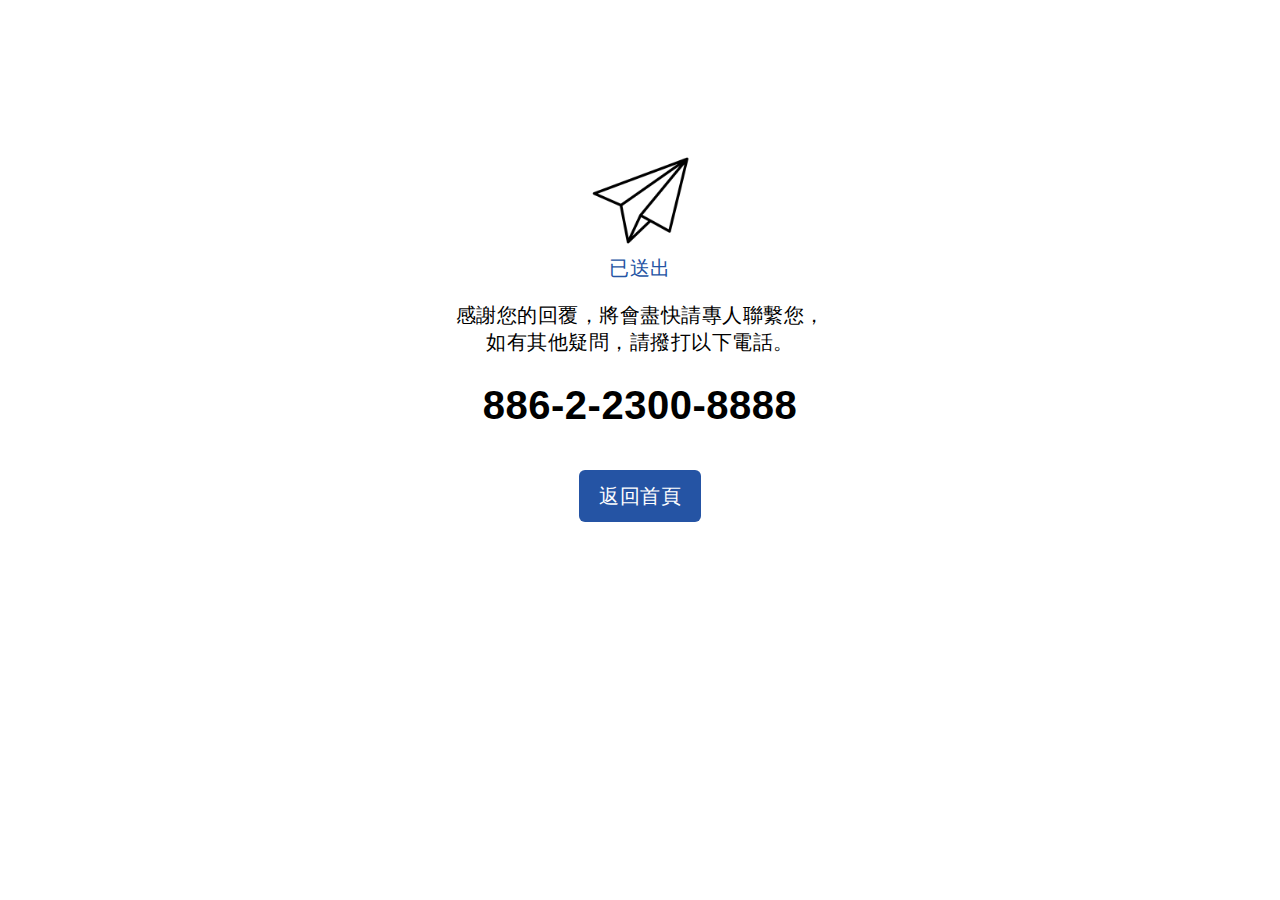
<file: sentok.html>
<!DOCTYPE html>
<html lang="en">
<head>
    <meta charset="UTF-8">
    <meta http-equiv="X-UA-Compatible" content="IE=edge">
    <meta name="viewport" content="width=device-width, initial-scale=1.0">
    <title>Sentok</title>

    <script src="https://ajax.googleapis.com/ajax/libs/jquery/1.11.3/jquery.min.js"></script>     
    <script src="js/bootstrap.min.js"></script>   
  
<style>
body, html {
    height: 100%;
    width:100%;
    margin: 0;
    font-family:'Noto Sans TC', sans-serif ;
    letter-spacing: 0.5px;
    font-weight: 300;
    font-size: 20px;
    scroll-behavior: smooth
}

.container{
    text-align:center;
    margin:auto;
    padding-top: 150px;
    width: auto;
    height:auto;
}

.content{
}

.btn1{
  background-color:#2554A4;
  color: white;
  padding: 15px 20px;
  border-radius: 6px;
  cursor: pointer;
  margin:10vh 0;
  font-size: 20px;
  font-weight: 400;
}


</style>
      
</head>
<body>

<div class="container">
    <div class="content">
    <img src="img/icon_sentok.svg" width="100px"></br>
    <span style="color:#2554A4;">已送出</span>
    <p></p>
    <p></p>
    <p>感謝您的回覆，將會盡快請專人聯繫您，</br>
        如有其他疑問，請撥打以下電話。</p>
    <p><h1><b>886-2-2300-8888</b></h1></p>
     <div style="margin:55px 0;"><btn class="btn1" onclick="location.href='index.html'">返回首頁</btn></div>
    </div>
</div>
       
       
    
</body>
</html>
</file>
